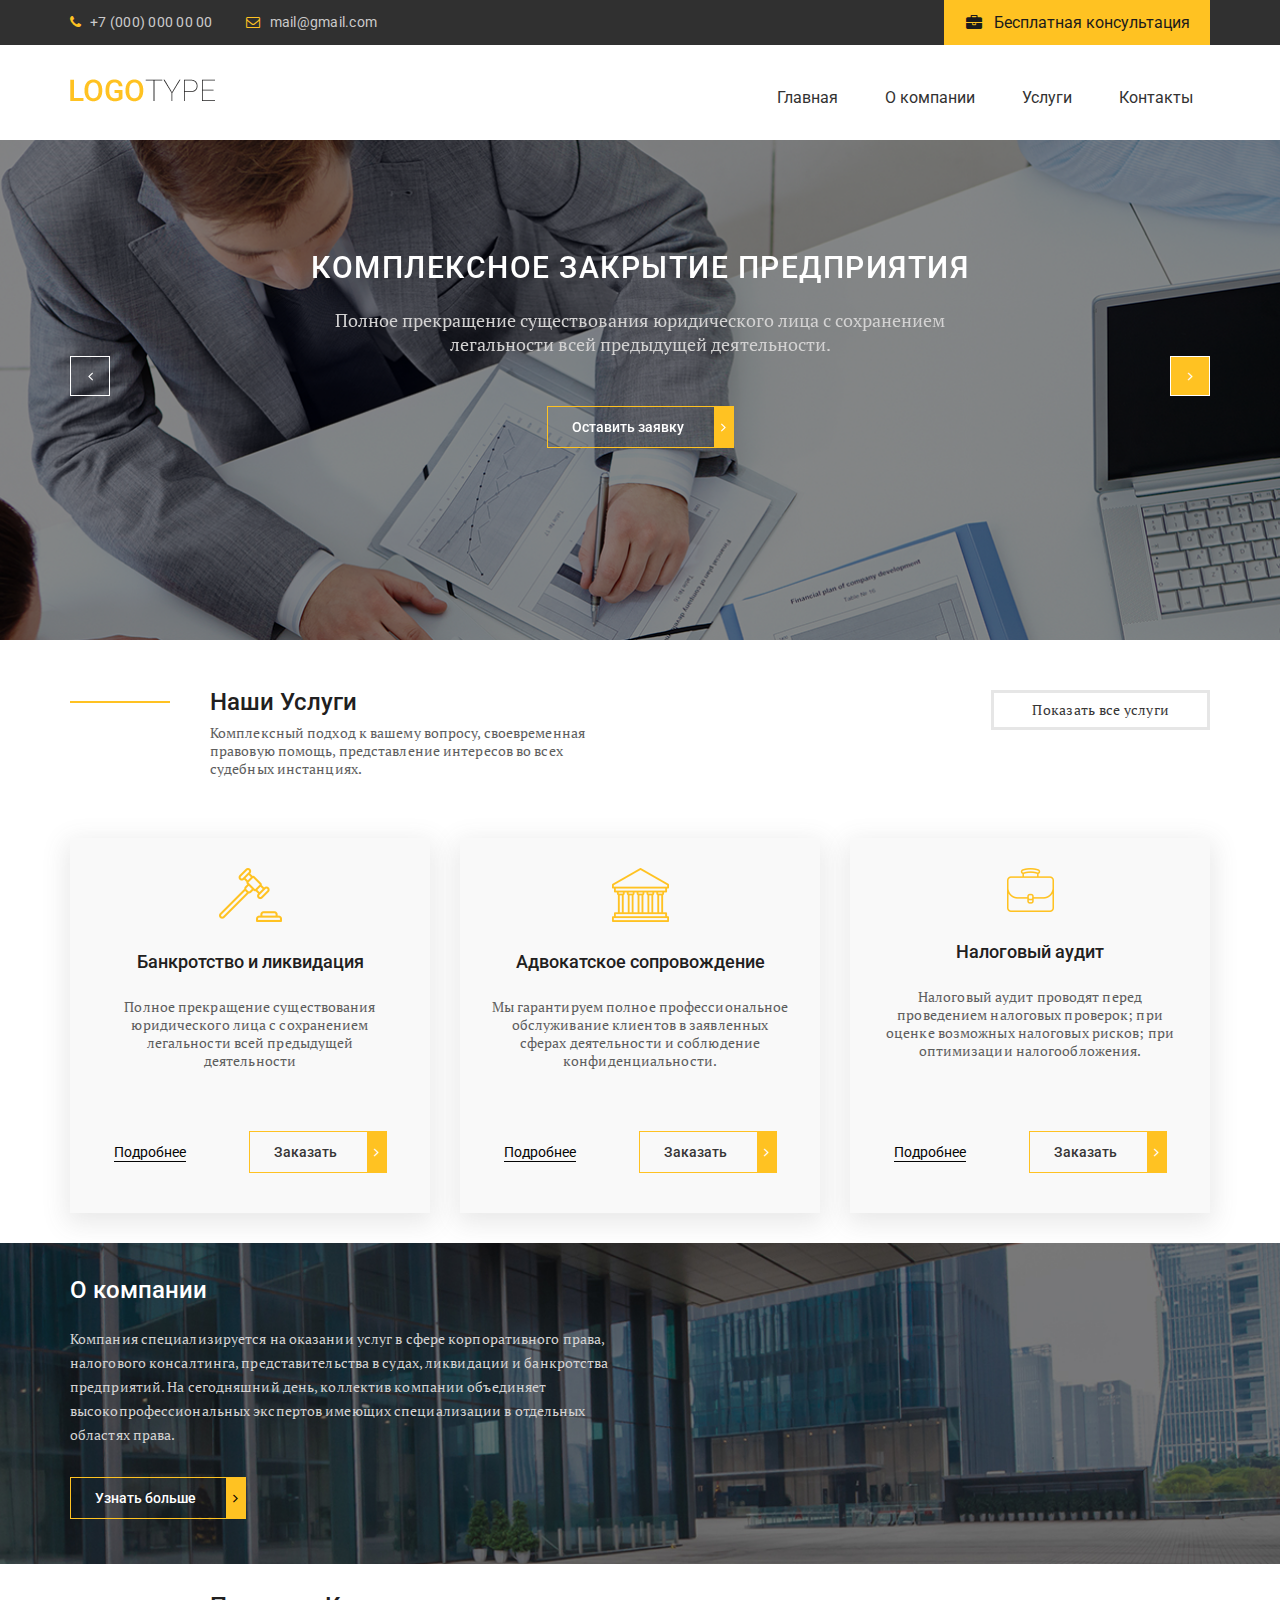
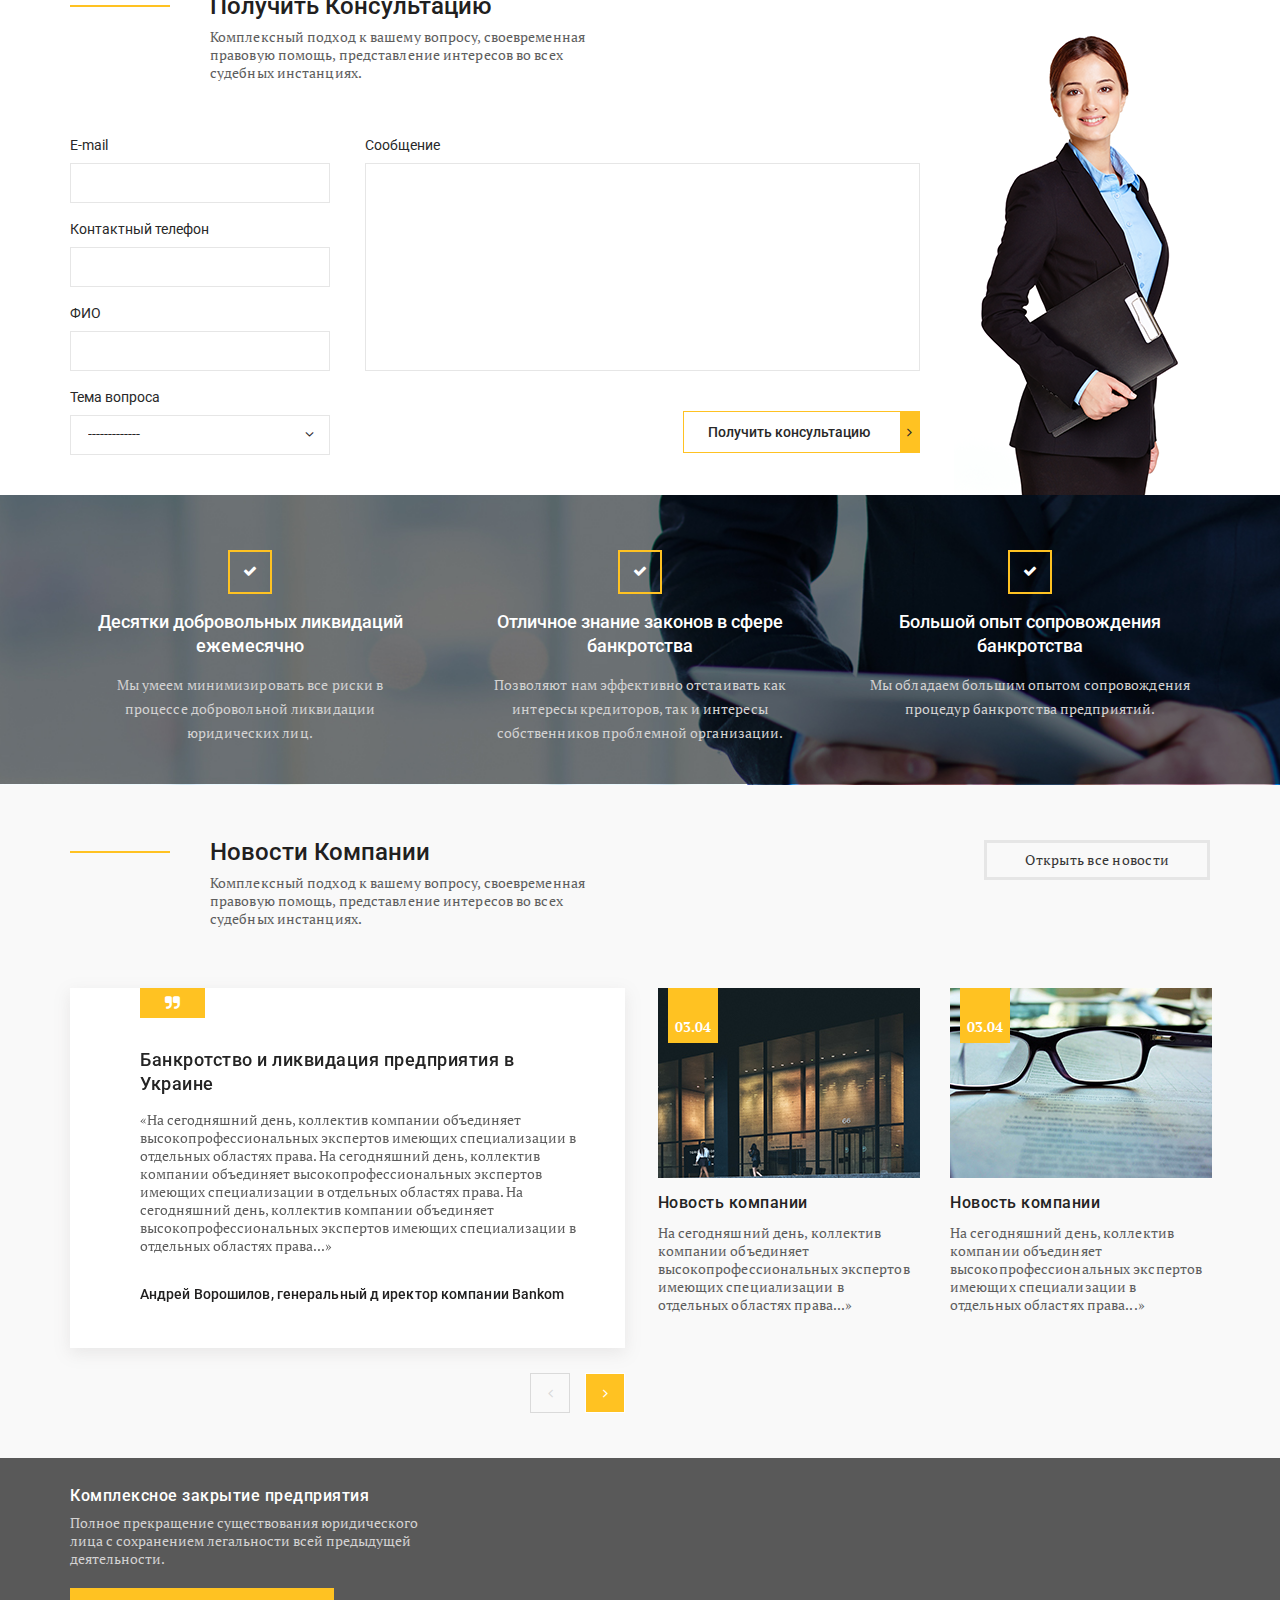
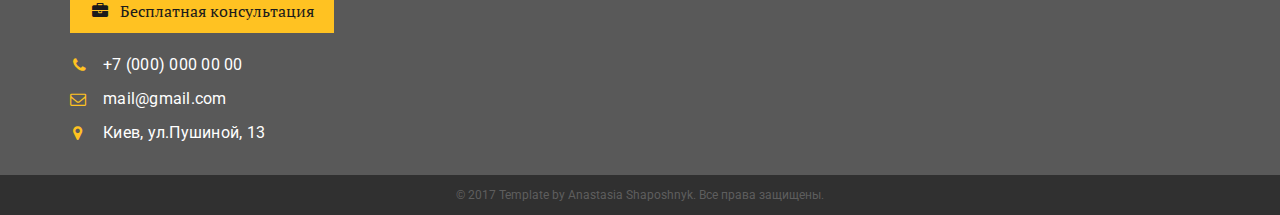
<file: layout-1/index.html>
<!DOCTYPE html>
<html lang="en">

<head>
	<meta charset="UTF-8">
	<meta name="viewport" content="width=device-width, initial-scale=1.0">
	<meta http-equiv="X-UA-Compatible" content="ie=edge">
	<title>Document</title>
	<link href="https://fonts.googleapis.com/css?family=PT+Serif:400,700|Roboto:400,500&amp;subset=cyrillic"
	rel="stylesheet">
	<link rel="stylesheet" href="css/normalize.css">
	<link rel="stylesheet" href="css/fonts.css">
	<link rel="stylesheet" href="css/jquery.fancybox.min.css">
	<link rel="stylesheet" href="css/slick.css">
	<link rel="stylesheet" href="css/jquery.formstyler.css">
	<link rel="stylesheet" href="css/style.css">
	<link rel="stylesheet" href="css/media.css">
</head>

<body>
	<header class="header">
		<div class="header__top">
			<div class="container">
				<div class="header__contacts">
					<a class="header__phone" href="tel:380963092145">+7 (000) 000 00 00</a>
					<a class="header__email" href="#">mail@gmail.com</a>
					<a data-fancybox data-src="#modal" href="javascript:;" class="header__btn" href="#">Бесплатная
					консультация</a>
				</div>
			</div>
		</div>
		<div class="header__content">
			<div class="container">
				<div class="header__content-inner">
					<div class="header__logo">
						<a href="#">
							<img src="img/logo.png" alt="">
						</a>
					</div>
					<nav class="menu">
						<div class="header__btn-menu">
							<span class="icon-bars"></span>
						</div>
						<ul>
							<li><a href="#">Главная</a></li>
							<li><a href="#">О компании</a></li>
							<li><a href="#">Услуги</a></li>
							<li><a href="#">Контакты</a></li>
						</ul>
					</nav>
				</div>
			</div>
		</div>
	</header>
	<section class="slider">
		<div class="container">
			<div class="slider__inner">
				<div class="slider__item">
					<div class="slider__item-content">
						<div class="slider__title">
							КОМПЛЕКСНОЕ ЗАКРЫТИЕ ПРЕДПРИЯТИЯ
						</div>
						<div class="slider__text">
							Полное прекращение существования юридического лица с сохранением легальности всей предыдущей деятельности.
						</div>
						<a data-fancybox data-src="#modal" href="javascript:;" class="slider__btn default-btn">
							Оставить заявку
						</a>
					</div>
				</div>
				<div class="slider__item">
					<div class="slider__item-content">
						<div class="slider__title">
							КОМПЛЕКСНОЕ ЗАКРЫТИЕ ПРЕДПРИЯТИЯ
						</div>
						<div class="slider__text">
							Полное прекращение существования юридического лица с сохранением легальности всей предыдущей деятельности.
						</div>
						<a data-fancybox data-src="#modal" href="javascript:;" class="slider__btn default-btn">
							Оставить заявку
						</a>
					</div>
				</div>
				<div class="slider__item">
					<div class="slider__item-content">
						<div class="slider__title">
							КОМПЛЕКСНОЕ ЗАКРЫТИЕ ПРЕДПРИЯТИЯ
						</div>
						<div class="slider__text">
							Полное прекращение существования юридического лица с сохранением легальности всей предыдущей деятельности.
						</div>
						<a data-fancybox data-src="#modal" href="javascript:;" class="slider__btn default-btn">
							Оставить заявку
						</a>
					</div>
				</div>

			</div>
		</div>
	</section>


	<section class="services">
		<div class="container">
			<div class="services__top">
				<div class="services__title-box">
					<div class="services__title">
						Наши Услуги
					</div>
					<div class="services__text">
						Комплексный подход к вашему вопросу, своевременная правовую помощь, представление интересов во всех судебных
						инстанциях.
					</div>
				</div>
				<div class="services__btn">
					<a href="#">
						Показать все услуги
					</a>
				</div>
			</div>
			<div class="services__items">
				<div class="services__item">
					<img src="img/about-1.png" alt="">
					<div class="services__item-title">
						Банкротство и ликвидация
					</div>
					<div class="services__item-text">
						Полное прекращение существования юридического лица с сохранением легальности всей предыдущей деятельности
					</div>
					<div class="services__item-btn">
						<a class="services__item-link" href="#">Подробнее</a>
						<a data-fancybox data-src="#modal" href="javascript:;" class="default-btn">
							Заказать
						</a>
					</div>
				</div>
				<div class="services__item">
					<img src="img/about-2.png" alt="">
					<div class="services__item-title">
						Адвокатское сопровождение
					</div>
					<div class="services__item-text">
						Мы гарантируем полное профессиональное обслуживание клиентов в заявленных сферах деятельности и соблюдение
						конфиденциальности.
					</div>
					<div class="services__item-btn">
						<a class="services__item-link" href="#">Подробнее</a>
						<a data-fancybox data-src="#modal" href="javascript:;" class="default-btn">
							Заказать
						</a>
					</div>
				</div>
				<div class="services__item">
					<img src="img/about-3.png" alt="">
					<div class="services__item-title">
						Налоговый аудит
					</div>
					<div class="services__item-text">
						Налоговый аудит проводят перед проведением налоговых проверок; при оценке возможных налоговых рисков; при
						оптимизации налогообложения.
					</div>
					<div class="services__item-btn">
						<a class="services__item-link" href="#">Подробнее</a>
						<a data-fancybox data-src="#modal" href="javascript:;" class="default-btn">
							Заказать
						</a>
					</div>
				</div>
			</div>
		</div>
	</section>

	<section class="about">
		<div class="container">
			<div class="about__inner">
				<div class="about__title">
					О компании
				</div>
				<div class="about__text">
					Компания специализируется на оказании услуг в сфере корпоративного права, налогового консалтинга,
					представительства в судах, ликвидации и банкротства предприятий. На сегодняшний день, коллектив компании
					объединяет
					высокопрофессиональных экспертов имеющих
					специализации в отдельных областях права.
				</div>
				<a href="#" class="about__btn default-btn">
					Узнать больше
				</a>
			</div>
		</div>
	</section>

	<section class="form">
		<div class="container">
			<div class="form__inner">
				<div class="form__content">
					<div class="form__title-box">
						<div class="form__title">
							Получить Консультацию
						</div>
						<div class="form__text">
							Комплексный подход к вашему вопросу, своевременная правовую помощь, представление интересов во всех
							судебных инстанциях.
						</div>
					</div>
					<div class="form__box">
						<form>
							<div class="form__box-inner">
								<div class="form__box-left">
									<label>
										E-mail
										<input type="text">
									</label>
									<label>
										Контактный телефон
										<input type="text">
									</label>
									<label>
										ФИО
										<input type="text">
									</label>
									<label>
										Тема вопроса
										<select>
											<option>-------------</option>
											<option>-------------</option>
											<option>-------------</option>
											<option>-------------</option>
										</select>
									</label>
								</div>
								<div class="form__box-right">
									<label>
										Сообщение
										<textarea></textarea>
									</label>
									<button class="default-btn" type="submit">Получить консультацию</button>
								</div>
							</div>
						</form>
					</div>
				</div>
			</div>
		</div>
	</section>

	<section class="advantages">
		<div class="container">
			<div class="advantages__inner">
				<div class="advantages-item">
					<div class="advantages__title">
						Десятки добровольных ликвидаций ежемесячно
					</div>
					<div class="advantages__text">
						Мы умеем минимизировать все риски в процессе добровольной ликвидации юридических лиц.
					</div>
				</div>
				<div class="advantages-item">
					<div class="advantages__title">
						Отличное знание законов в сфере банкротства
					</div>
					<div class="advantages__text">
						Позволяют нам эффективно отстаивать как интересы кредиторов, так и интересы собственников проблемной
						организации.
					</div>
				</div>
				<div class="advantages-item">
					<div class="advantages__title">
						Большой опыт сопровождения банкротства
					</div>
					<div class="advantages__text">
						Мы обладаем большим опытом сопровождения процедур банкротства предприятий.
					</div>
				</div>
			</div>
		</div>
	</section>

	<section class="news">
		<div class="container">
			<div class="news__top">
				<div class="news__title-box">
					<div class="news__title">
						Новости Компании
					</div>
					<div class="news__text">
						Комплексный подход к вашему вопросу, своевременная правовую помощь, представление интересов во всех судебных
						инстанциях.
					</div>
				</div>
				<div class="news__btn">
					<a href="#">
						Открыть все новости
					</a>
				</div>
			</div>
			<div class="news__inner">
				<div class="news__slider">
					<div class="news__slider-inner">
						<div class="news__slider-item">
							<div class="news__slider-title">
								Банкротство и ликвидация предприятия в Украине
							</div>
							<div class="news__slider-text">
								«На сегодняшний день, коллектив компании объединяет высокопрофессиональных экспертов имеющих
								специализации в отдельных областях права. На сегодняшний день, коллектив компании объединяет
								высокопрофессиональных экспертов имеющих специализации в отдельных областях права. На сегодняшний день,
								коллектив компании объединяет высокопрофессиональных экспертов имеющих специализации в отдельных
								областях права...»
							</div>
							<div class="news__slider-author">
								Андрей Ворошилов, генеральный д иректор компании Bankom
							</div>
						</div>
						<div class="news__slider-item">
							<div class="news__slider-title">
								Банкротство и ликвидация предприятия в Украине
							</div>
							<div class="news__slider-text">
								«На сегодняшний день, коллектив компании объединяет высокопрофессиональных экспертов имеющих
								специализации в отдельных областях права. На сегодняшний день, коллектив компании объединяет
								высокопрофессиональных экспертов имеющих специализации в отдельных областях права. На сегодняшний день,
								коллектив компании объединяет высокопрофессиональных экспертов имеющих специализации в отдельных
								областях права...»
							</div>
							<div class="news__slider-author">
								Андрей Ворошилов, генеральный д иректор компании Bankom
							</div>
						</div>
						<div class="news__slider-item">
							<div class="news__slider-title">
								Банкротство и ликвидация предприятия в Украине
							</div>
							<div class="news__slider-text">
								«На сегодняшний день, коллектив компании объединяет высокопрофессиональных экспертов имеющих
								специализации в отдельных областях права. На сегодняшний день, коллектив компании объединяет
								высокопрофессиональных экспертов имеющих специализации в отдельных областях права. На сегодняшний день,
								коллектив компании объединяет высокопрофессиональных экспертов имеющих специализации в отдельных
								областях права...»
							</div>
							<div class="news__slider-author">
								Андрей Ворошилов, генеральный д иректор компании Bankom
							</div>
						</div>
					</div>
				</div>
				<a href="#" class="news__blog">
					<div class="news__images">
						<img src="img/news-1.jpg" alt="">
						<div class="news__date">03.04</div>
					</div>
					<div class="news__blog-title">
						Новость компании
					</div>
					<div class="news__blog-text">
						На сегодняшний день, коллектив компании объединяет высокопрофессиональных экспертов имеющих специализации в
						отдельных областях права...»
					</div>
				</a>
				<a href="#" class="news__blog">
					<div class="news__images">
						<img src="img/news-2.jpg" alt="">
						<div class="news__date">03.04</div>
					</div>
					<div class="news__blog-title">
						Новость компании
					</div>
					<div class="news__blog-text">
						На сегодняшний день, коллектив компании объединяет высокопрофессиональных экспертов имеющих специализации в
						отдельных областях права...»
					</div>
				</a>
			</div>
		</div>
	</section>

	<footer class="footer">
		<div class="footer__content">
			<div class="container">
				<div class="footer__inner">
					<div class="footer__info">
						<div class="footer__title">
							Комплексное закрытие предприятия
						</div>
						<div class="footer__text">
							Полное прекращение существования юридического лица с сохранением легальности всей предыдущей деятельности.
						</div>
						<a data-fancybox data-src="#modal" href="javascript:;" class="header__btn" href="#">
							Бесплатная консультация
						</a>
						<ul class="footer__list">
							<li><a class="footer__phone" href="tel:380963092145">+7 (000) 000 00 00</a></li>
							<li><a href="#">mail@gmail.com</a></li>
							<li><a class="footer__adress" href="#">Киев, ул.Пушиной, 13</a></li>
						</ul>
					</div>
					<div class="footer__map">
						<iframe height="250px" src="https://www.google.com/maps/embed?pb=!1m18!1m12!1m3!1d2540.124391996489!2d30.364922015731644!3d50.457408279476354!2m3!1f0!2f0!3f0!3m2!1i1024!2i768!4f13.1!3m3!1m2!1s0x40d4cc919501b4ef%3A0x71a476f68f4c8246!2z0YPQuy4g0KTQtdC-0LTQvtGA0Ysg0J_Rg9GI0LjQvdC-0LksIDEzLCDQmtC40LXQsiwgMDIwMDA!5e0!3m2!1sru!2sua!4v1555013165886!5m2!1sru!2sua" frameborder="0" style="border:0" allowfullscreen></iframe>
					</div>
				</div>
			</div>
		</div>
		<div class="footer__copy">
			<div class="container">
				<div class="copy__text">
					© 2017 Template by Anastasia Shaposhnyk. Все права защищены.
				</div>
			</div>
		</div>
	</footer> 

	<div id="modal">
		<form>
			<input type="text" placeholder="Ваше имя">
			<input type="text" placeholder="Ваш телефон">
			<input type="submit" value="Отправить">
		</form>
	</div>

	<script src="https://ajax.googleapis.com/ajax/libs/jquery/3.3.1/jquery.min.js"></script>
	<script src="js/jquery.fancybox.min.js"></script>
	<script src="js/slick.min.js"></script>
	<script src="js/jquery.formstyler.min.js"></script>
	<script src="js/main.js"></script>

</body>

</html>
</file>
<file: layout-1/css/fonts.css>
@font-face {
  font-family: 'icomoon';
  src:  url('../fonts/icomoon.eot?jilhky');
  src:  url('../fonts/icomoon.eot?jilhky#iefix') format('embedded-opentype'),
    url('../fonts/icomoon.ttf?jilhky') format('truetype'),
    url('../fonts/icomoon.woff?jilhky') format('woff'),
    url('../fonts/icomoon.svg?jilhky#icomoon') format('svg');
  font-weight: normal;
  font-style: normal;
}

[class^="icon-"], [class*=" icon-"] {
  /* use !important to prevent issues with browser extensions that change fonts */
  font-family: 'icomoon' !important;
  speak: none;
  font-style: normal;
  font-weight: normal;
  font-variant: normal;
  text-transform: none;
  line-height: 1;

  /* Better Font Rendering =========== */
  -webkit-font-smoothing: antialiased;
  -moz-osx-font-smoothing: grayscale;
}

.icon-envelope-o:before {
  content: "\f003";
}
.icon-check:before {
  content: "\f00c";
}
.icon-map-marker:before {
  content: "\f041";
}
.icon-phone:before {
  content: "\f095";
}
.icon-briefcase:before {
  content: "\f0b1";
}
.icon-bars:before {
  content: "\f0c9";
}
.icon-navicon:before {
  content: "\f0c9";
}
.icon-reorder:before {
  content: "\f0c9";
}
.icon-angle-left:before {
  content: "\f104";
}
.icon-angle-right:before {
  content: "\f105";
}
.icon-quote-right:before {
  content: "\f10e";
}
</file>
<file: layout-1/css/style.css>
*{
  box-sizing: border-box;
}
a{
  text-decoration: none;
  display: inline-block;
}
ul,
li{
  list-style: none;
  margin: 0;
  padding: 0;
}
.container{
  max-width: 1170px;
  margin: 0 auto;
  padding: 0 15px; 
}
body{
  font-family: 'PT Serif', serif;
  font-weight: 400;
  font-size: 14px;
  line-height: 18px;
  color: #5e5e5e;
}
header{
  font-family: 'Roboto', sans-serif;
}
.header__top{
  background-color: #303030;
}
.header__btn{
  float: right;
  line-height: 36px;
  color: #1b1b1b;
  background-color: #ffc222;
  padding: 5px 20px 4px 50px;
  font-size: 16px;
  display: block;
  position: relative;
}
.header__btn:before{
  content: "\f0b1";
  font-family: 'icomoon';
  position: absolute;
  left: 22px;
  color: #1b1b1b;
}
.header__contacts:after{
  content: "";
  clear: both;
  display: block;
}
.header__phone,
.header__email{
  color: #cbcacb;
  letter-spacing: 0.25px;
  line-height: 45px;
  position: relative;
}
.header__phone{
  padding-left: 20px;
  padding-right: 30px;
}
.header__phone:before{
  content: "\f095";
  font-family: 'icomoon';
  position: absolute;
  left: 0;
  color: #ffc222;
}
.header__email{
  padding-left: 24px;
}
.header__email:before{
  content: "\f003";
  font-family: 'icomoon';
  position: absolute;
  left: 0;
  color: #ffc222;
}
.header__content{
  padding: 34px 0px 23px;
}
.header__content-inner{
  display: flex;
  justify-content: space-between;
}
.menu li{
  display: inline-block;
}
.menu a{
  color: #323232;
  font-size: 16px;
  line-height: 36px;
  border: 1px solid transparent;
  padding: 0px 16px;
  transition: all .3s;
}
.menu a:hover{
  border-color: #ffc222;
}
.menu li + li{
  padding-left: 10px;
}
#modal{
  display: none;
}
.slider{
  background-image: url(../img/slider-fon.png);
  background-repeat: no-repeat;
  background-size: cover;
  background-position: center;
  min-height: 500px;
}
.slider__item-content{
  text-align: center;
  padding-top: 110px;
  max-width: 665px;
  margin: 0 auto;
}
.slider__title{
  text-transform: uppercase;
  font-size: 30px;
  line-height: 36px;
  color: #fff;
  font-weight: 500;
  letter-spacing: 1.5px;
  margin-bottom: 22px;
  font-family: 'Roboto', sans-serif;
}
.slider__text{
  line-height: 24px;
  font-size: 18px;
  color: #d3d2d2;
  margin-bottom: 50px;  
}
.default-btn{
  display: inline-block;
  font-size: 14px;
  line-height: 24px;
  color: #fff;
  font-weight: 500;
  font-family: 'Roboto', sans-serif;
  padding: 8px 30px 8px 24px;
  border: 1px solid #ffc222;
  border-right-width: 20px;
  position: relative;
  z-index: 2;
  outline: none;
}
.default-btn:after{
  content: "\f105";
  font-family: 'icomoon';
  position: absolute;
  top: 50%;
  transform: translateY(-50%);
  right: -12px;
}
.slider__inner{
  position: relative;
}
.slick-btn{
  position: absolute;
  top: 70%;
  z-index: 3;
  width: 40px;
  height: 40px;
  border: 1px solid #fff;

  cursor: pointer;
  outline: none;
  background-color: #ffc222;
}
.slick-btn.slick-disabled{
  cursor: default;
  background-color: transparent;
}
.slick-btn:before{
  position: absolute;
  top: 50%;
  left: 50%;
  transform: translate(-50%, -50%);
  font-family: 'icomoon';
  color: #fff;
}
.slick-next:before{
  content: "\f105";
}
.slick-prev:before{
  content: "\f104";
}
.slick-next{
  right: 0;
}
.slick-prev{
  left: 0;
}
.services{
  padding: 50px 0px 30px;
}
.services__top,
.news__top{
  display: flex;
  justify-content: space-between;
  margin-bottom: 60px;
}
.services__title-box,
.form__title-box,
.news__title-box{
  max-width: 520px;
  padding-left: 140px;
  position: relative;
}
.services__title-box:before,
.form__title-box:before,
.news__title-box:before{
  content: "";
  position: absolute;
  width: 100px;
  height: 2px;
  background-color: #ffc222;
  left: 0;
  top: 11px;
}
.services__title,
.form__title,
.news__title{
  font-size: 24px;
  font-weight: 500;
  line-height: 24px;
  color: #212020;
  font-family: 'Roboto', sans-serif;
  margin-bottom: 10px;
}
.services__text,
.form__text,
.news__text{
  letter-spacing: 0.1px;
}
.services__btn a,
.news__btn a{
  color: #373636;
  line-height: 24px;
  letter-spacing: 0.25px;
  padding: 5px 38px;
  border: 3px solid #e6e6e6;
}
.services__items{
  display: flex;
  justify-content: space-between;
}
.services__item{
  max-width: 360px;
  text-align: center;
  padding: 30px 0px 80px;
  position: relative;
  min-height: 375px;
  background-color: #f9f9f9;
  box-shadow: 0px 7px 24.3px 2.7px rgba(91, 89, 89, 0.14);
}
.services__item-title{
  color: #212020;
  font-size: 18px;
  line-height: 24px;
  font-weight: 500;
  font-family: 'Roboto', sans-serif;
  padding: 24px 0;
}
.services__item-text{
  letter-spacing: 0.1px;
  padding: 0px 30px 30px;

}
.services__item-btn{
  position: absolute;
  bottom: 40px;
  left: 0;
  right: 0;
}
.services__item-btn .default-btn{
  color: #373636;
}
.services__item-btn .default-btn:after{
  color: #fff;
}
.services__item-link{
  color: #050505;
  font-family: 'Roboto', sans-serif;
  border-bottom: 1px solid #050505;
  margin-right: 60px;
}
.about{
  background-image: url(../img/about-fon.jpg);
  background-size: cover;
  background-position: center;
  min-height: 300px;
  background-repeat: no-repeat;
  padding: 25px 0px 45px;
}
.about__inner{
  max-width: 545px;
}
.about__title{
  padding: 10px 0px 25px;
  font-size: 24px;
  line-height: 24px;
  color: #fff;
  font-weight: 500;
  font-family: 'Roboto', sans-serif;
}
.about__text{
  margin-bottom: 30px;
  letter-spacing: 0.1px;
  line-height: 24px;
  color: #d3d2d2;
}
.about__btn.default-btn:after{
  color: #000;
}
.form{
  padding-top: 30px;
}
.form__inner{
  padding-bottom: 40px;
  background-image: url(../img/form-fon.png);
  min-height: 460px;
  background-repeat: no-repeat;
  background-position: bottom right;
}
.form__box{
  max-width: 850px;
  padding-top: 45px;
}
.form__box-inner{
  display: flex;
  justify-content: space-between;
}
.form__box-left{
  max-width: 260px;
  width: 100%;
}
.form__box-right{
  max-width: 555px;
  width: 100%;
}
.form__box-inner label,
.form__box-inner input,
.form__box-inner textarea{
  display: block;
  width: 100%;
}
.form__box-inner label{
  line-height: 36px;
  color: #282828;
  font-family: 'Roboto', sans-serif;
}
.form__box-inner input{
  margin-bottom: 8px;
  outline: none;
  height: 40px;
  border: 1px solid #e6e6e6;
  padding: 0px 10px;
}
.form__box-inner select{
  outline: none;
  padding-left: 17px;
}
.form__box-inner .jq-selectbox.jqselect{
  display: block;
  width: 100%;
}
.form__box-inner .jq-selectbox__select{
  height: 40px;
  border: 1px solid #e6e6e6;
  padding-left: 17px;
}
.form__box-inner .jq-selectbox__trigger-arrow:before{
  content: "\f105";
  font-family: 'icomoon';
  position: absolute;
  right: 17px;
  top: 0;
  transform: rotate(90deg);
}
.form__box-inner .jq-selectbox__dropdown {
	width: 100%;
	margin: 2px 0 0;
	padding: 0;
	border: 1px solid #e6e6e6;
	background: #FFF;
	box-shadow: 0 2px 10px rgba(0,0,0,.2);
}
.form__box-inner .jq-selectbox li {
	min-height: 18px;
	padding: 5px 17px 6px;
	color: #231F20;
}
.form__box-inner  .jq-selectbox li.selected {
	background-color: #A3ABB1;
	color: #FFF;
}
.form__box-inner  .jq-selectbox li:hover {
	background-color: #08C;
	color: #FFF;
}
.form__box-inner  .jq-selectbox li.disabled {
	color: #AAA;
}
.form__box-inner  .jq-selectbox li.disabled:hover {
	background: none;
}
.form__box-inner  .jq-selectbox li.optgroup {
	font-weight: bold;
}
.form__box-inner  .jq-selectbox li.optgroup:hover {
	background: none;
	color: #231F20;
	cursor: default;
}
.form__box-inner  .jq-selectbox li.option {
	padding-left: 25px;
}
.form__box-inner textarea{
  outline: none;
  border: 1px solid #e6e6e6;
  padding: 10px;
  height: 208px;
  resize: none;
  margin-bottom: 40px;
}
.form__box-inner button{
  background-color: transparent;
  color: #282828;
  float: right;
}
.advantages{
  padding: 55px 0px 40px;
  background-image: url(../img/adv-fon.jpg);
  background-repeat: no-repeat;
  background-position: center;
  min-height: 285px;
  background-size: cover;
}
.advantages__inner{
  color: #fff;
  text-align: center;
  display: flex;
  justify-content: space-between;
}

.advantages-item{
  max-width: 360px;
  padding: 0px 20px;
}
.advantages__title{
  font-size: 18px;
  line-height: 24px;
  font-weight: 500;
  font-family: 'Roboto', sans-serif;
  padding: 60px 0px 15px;
  position: relative;
}
.advantages__title:before{
  content: "";
  position: absolute;
  width: 40px;
  height: 40px;
  border: 2px solid #ffc222;
  top: 0;
  left: 50%;
  transform: translateX(-50%);
}
.advantages__title:after{
  content: "\f00c";
  font-family: 'icomoon';
  font-size: 14px;
  position: absolute;
  top: 9px;
  left: 50%;
  transform: translateX(-50%);
}
.advantages__text{
  line-height: 24px;
  color: #d3d2d2;
  letter-spacing: 0.1px;
}
.news{
  padding: 55px 0px 110px;
  background-color: #f9f9f9;
}
.news__inner{
  display: flex;
  justify-content: space-between;
}
.news__slider{
  max-width: 555px;
  width: 100%;
  background-color: #fff;
  box-shadow: 0px 5px 15.36px 0.64px rgba(128, 127, 127, 0.13);
  padding: 60px 35px 45px 70px;
  position: relative;
}
.news__slider:before{
  content: "\f10e";
  font-family: 'icomoon';
  position: absolute;
  top: 0;
  left: 70px;
  color: #fff;
  font-size: 16px;
  width: 65px;
  height: 30px;
  text-align: center;
  line-height: 30px;
  background-color: #ffc222;
}
.news__blog{
  max-width: 260px;
  width: 100%;
}
.news__images{
  position: relative;
}
.news__date{
  position: absolute;
  background-color: #ffc222;
  height: 55px;
  width: 50px;
  color: #fff;
  text-align: center;
  padding-top: 30px;
  font-weight: 700;
  top: 0px;
  left: 10px;
}
.news__blog-title{
  font-size: 16px;
  font-weight: 500;
  font-family: 'Roboto', sans-serif;
  letter-spacing: 0.5px;
  color: #242424;
  padding: 12px 0;
}
.news__blog-text{
  letter-spacing: 0.1px;
  color: #5e5e5e;
}
.news__slider-title{
  font-size: 18px;
  line-height: 24px;
  color: #242424;
  font-weight: 500;
  font-family: 'Roboto', sans-serif;
  letter-spacing: 0.5px;
  margin-bottom: 15px;
}
.news__slider-text{
  margin-bottom: 30px;
}
.news__slider-author{
  letter-spacing: 0.1px;
  color: #212020;
  font-weight: 500;
  font-family: 'Roboto', sans-serif;
}
.news__slider-inner .slick-btn{
  top: auto;
  bottom: -110px;
}
.news__slider-inner .slick-next{
  right: -35px;
}
.news__slider-inner .slick-prev{
  right: 20px;
  left: auto;
}
.news__slider-inner .slick-disabled{
  border-color: #dadada;
}
.news__slider-inner .slick-disabled:before{
   color: #dadada;
}
.footer__content{
  background-color: #595959;
  padding: 20px 0px 30px;
}
.footer__inner{
  display: flex;
  justify-content: space-between;
}
.footer__inner .header__btn{
  float: none;
  display: inline-block;
}
.footer__map{
  padding-top: 10px;
  max-width: 630px;
  width: 100%;
}
.footer__map iframe{
  width: 100%;
}
.footer__title{
  font-family: 'Roboto', sans-serif;
  font-weight: 500;
  font-size: 16px;
  color: #fff;
  line-height: 36px;
  letter-spacing: 0.5px;
}
.footer__text{
  color: #d3d2d2;
  margin-bottom: 20px;
}
.footer__info{
  max-width: 360px;
}
.footer__list{
  padding-top: 10px;
}
.footer__list li{
  margin-top: 10px;
}
.footer__list a{
  font-size: 16px;
  line-height: 24px;
  letter-spacing: 0.25px;
  color: #fff;
  font-weight: 400;
  font-family: 'Roboto', sans-serif;
  padding-left: 33px;
  position: relative;
}
.footer__list a:before{
  content: '\f003';
  position: absolute;
  left: 0;
  color: #ffc222;
  font-family: 'icomoon';
}
.footer__list .footer__phone:before{
  content: "\f095";
  left: 3px;
}
.footer__list .footer__adress:before{
  content: "\f041";
  left: 3px;
}
.footer__copy{
  background-color: #303030;
  text-align: center;
  font-size: 12px;
  line-height: 24px;
  padding: 8px 0;
  font-weight: 400;
  font-family: 'Roboto', sans-serif;
}
#modal{
  width: 300px;
}
#modal input{
  display: block;
  width: 100%;
  margin-bottom: 20px;
  outline: none;
  height: 40px;
  border: 1px solid #e6e6e6;
  padding: 0px 10px;
  font-family: 'Roboto', sans-serif;
  font-weight: 400;
}
#modal input[type="submit"]{
  background-color: #ffc222;
  border: none;
}
.header__btn-menu{
  display: none;
  font-size: 28px;
}
</file>
<file: layout-1/css/media.css>
@media (max-width: 1156px){
  .services__items{
    display: block;
  }
  .services__item{
    max-width: 80%;
    min-height: 330px;
    margin: 30px auto;
  }
  .form__inner{
    background-image: none;
  }
  .news__inner{
    display: block;
  }
  .news__slider{
    max-width: 100%;
    margin-bottom: 90px;
  }
  .news__blog{
    max-width: 100%;
    display: block;
    margin-bottom: 30px;
  }
  .news__blog:after{
    content: "";
    clear: both;
    display: block;
  }
  .news__images{
    float: left;
    margin-right: 50px;
  }
  .news{
    padding-bottom: 60px;
  }
  .footer__info{
    max-width: 465px;
    margin-bottom: 25px;
  }
}
@media (max-width: 1050px){
  .footer__inner{
    display: block;
  }
  .footer__map{
    max-width: 100%;
  }
}
@media (max-width: 900px){
  .slider .slick-btn{
    display: none !important;
  }
  .services__top,
  .news__top{
    display: block;
  }
  .services__title-box,
  .form__title-box,
  .news__title-box{
    padding-left: 0;
    text-align: center;
    margin: 0 auto 30px;
  }
  .services__title-box:before,
  .form__title-box:before,
  .news__title-box:before{
    display: none;
  }
  .services__btn,
  .news__btn{
    text-align: center;
  }
  .form__box-inner{
    display: block;
  }
  .form__box-left{
    max-width: 100%;
  }
  .form__box-right{
    max-width: 100%;
  }
  .form__box-inner .jq-selectbox__select{
    margin-bottom: 10px;
  }
  .form{
    padding-bottom: 25px;
  }
  .advantages__inner{
    display: block;
  }
  .advantages-item{
    max-width: 100%;
    margin-bottom: 30px;
  }
}
@media (max-width: 700px){
  .header__btn{
    float: none;
  }
  .header__contacts{
    text-align: center;
  }
  .header__btn:before{
    display: none;
  }
  .footer__info .header__btn:before{
    display: block;
  }
  .header__btn-menu{
    display: block;
  }
  .menu ul{
    display: none;
    position: absolute;
    left: 0;
    right: 0;
    margin-top: 20px;
    z-index: 50;
  }
  .menu li{
    display: block;
    text-align: center;
  }
  .menu a{
    display: block;
    background-color: #ffc222;
    border-top: 1px solid #fff;
    border-bottom: 1px solid #fff;
  }
  .menu li + li{
    padding-left: 0;
  }
}
@media (max-width: 600px){
  .services__item{
    max-width: 100%;
    min-height: 375px;
    margin: 30px auto;
  }
}
@media (max-width: 540px){
  .news__slider{
    padding: 50px 15px 25px 25px;
  }
  .news__slider:before{
    left: 25px;
  }
  .news__slider-inner .slick-next{
    right: -20px;
  }
  .news__slider-inner .slick-prev{
    right: 35px;
  }
  .news__images{
    float: none;
  }
  .news__slider-inner .slick-btn{
    bottom: -90px;
  }
}
@media (max-width: 414px){
  .slider__title{
    font-size: 24px;
  }
  .slider__text{
    font-size: 16px;
  }
}
@media (max-width: 400px){
  .header__btn:before{
    display: block;
  }
  .advantages-item{
    padding: 0;
  }
}
@media (max-width: 375px){
  .header__email{
    padding-right: 30px;
  }
}



@media (min-width: 700px){
  .menu ul{
    display: block !important;
  }
}
</file>
